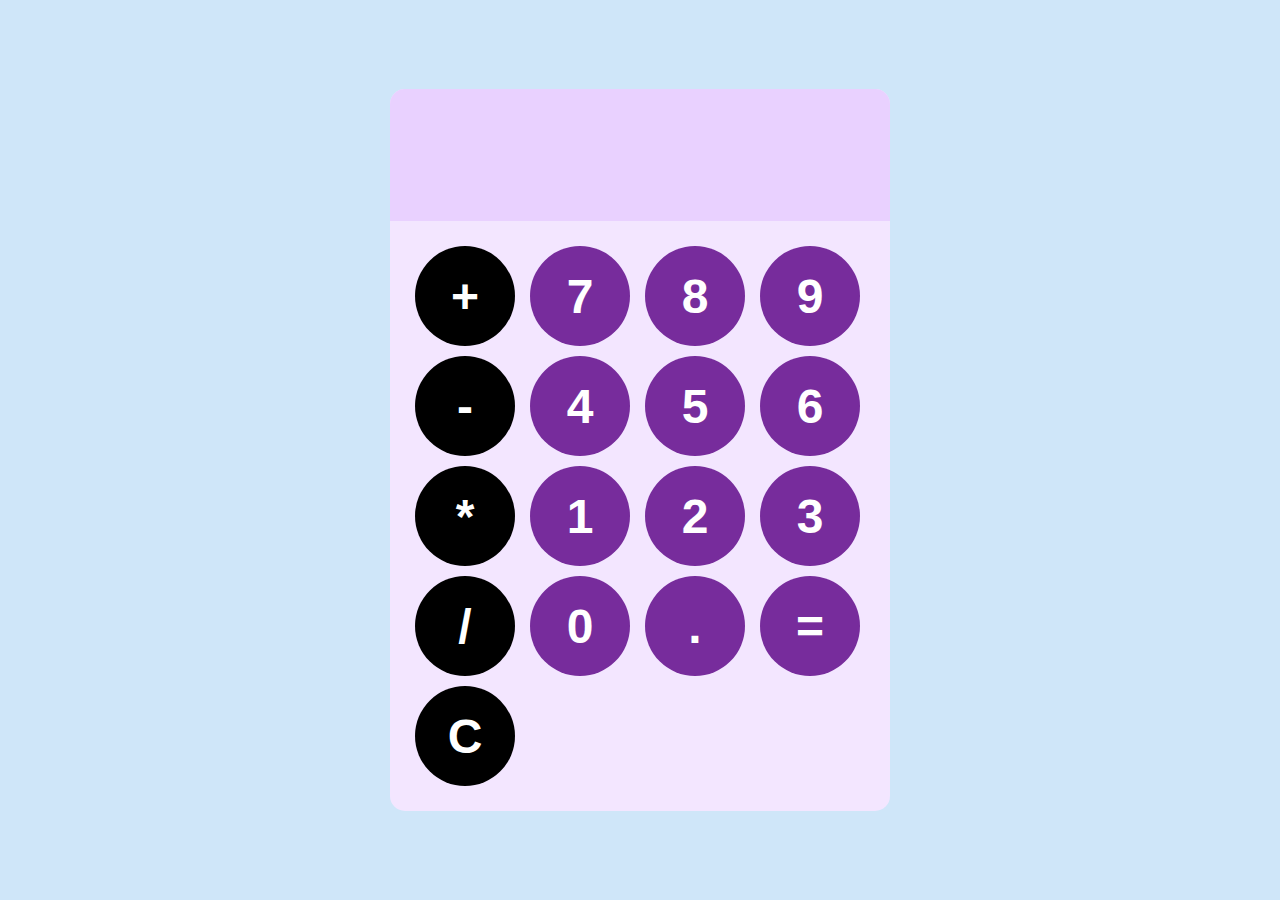
<file: JavaScript/Calculator/index.html>
<!DOCTYPE html>
<html lang="en">

<head>
    <meta charset="UTF-8">
    <meta name="viewport" content="width=device-width, initial-scale=1.0">
    <title>Document</title>
    <link rel="stylesheet" href="styles.css">
</head>

<body>

    <div id="calculator">
        <input id="display" readonly>
        <div id="keys">
            <button onclick="appendToDisplay('+')" class="operator-btn">+</button>
            <button onclick="appendToDisplay('7')">7</button>
            <button onclick="appendToDisplay('8')">8</button>
            <button onclick="appendToDisplay('9')">9</button>
            <button onclick="appendToDisplay('-')" class="operator-btn">-</button>
            <button onclick="appendToDisplay('4')">4</button>
            <button onclick="appendToDisplay('5')">5</button>
            <button onclick="appendToDisplay('6')">6</button>
            <button onclick="appendToDisplay('*')" class="operator-btn">*</button>
            <button onclick="appendToDisplay('1')">1</button>
            <button onclick="appendToDisplay('2')">2</button>
            <button onclick="appendToDisplay('3')">3</button>
            <button onclick="appendToDisplay('/')" class="operator-btn">/</button>
            <button onclick="appendToDisplay('0')">0</button>
            <button onclick="appendToDisplay('.')">.</button>
            <button onclick="calculate()">=</button>
            <button onclick="clearDisplay()" class="operator-btn">C</button>
        </div>

    </div>

    <script src="index.js"></script>
</body>

</html>
</file>
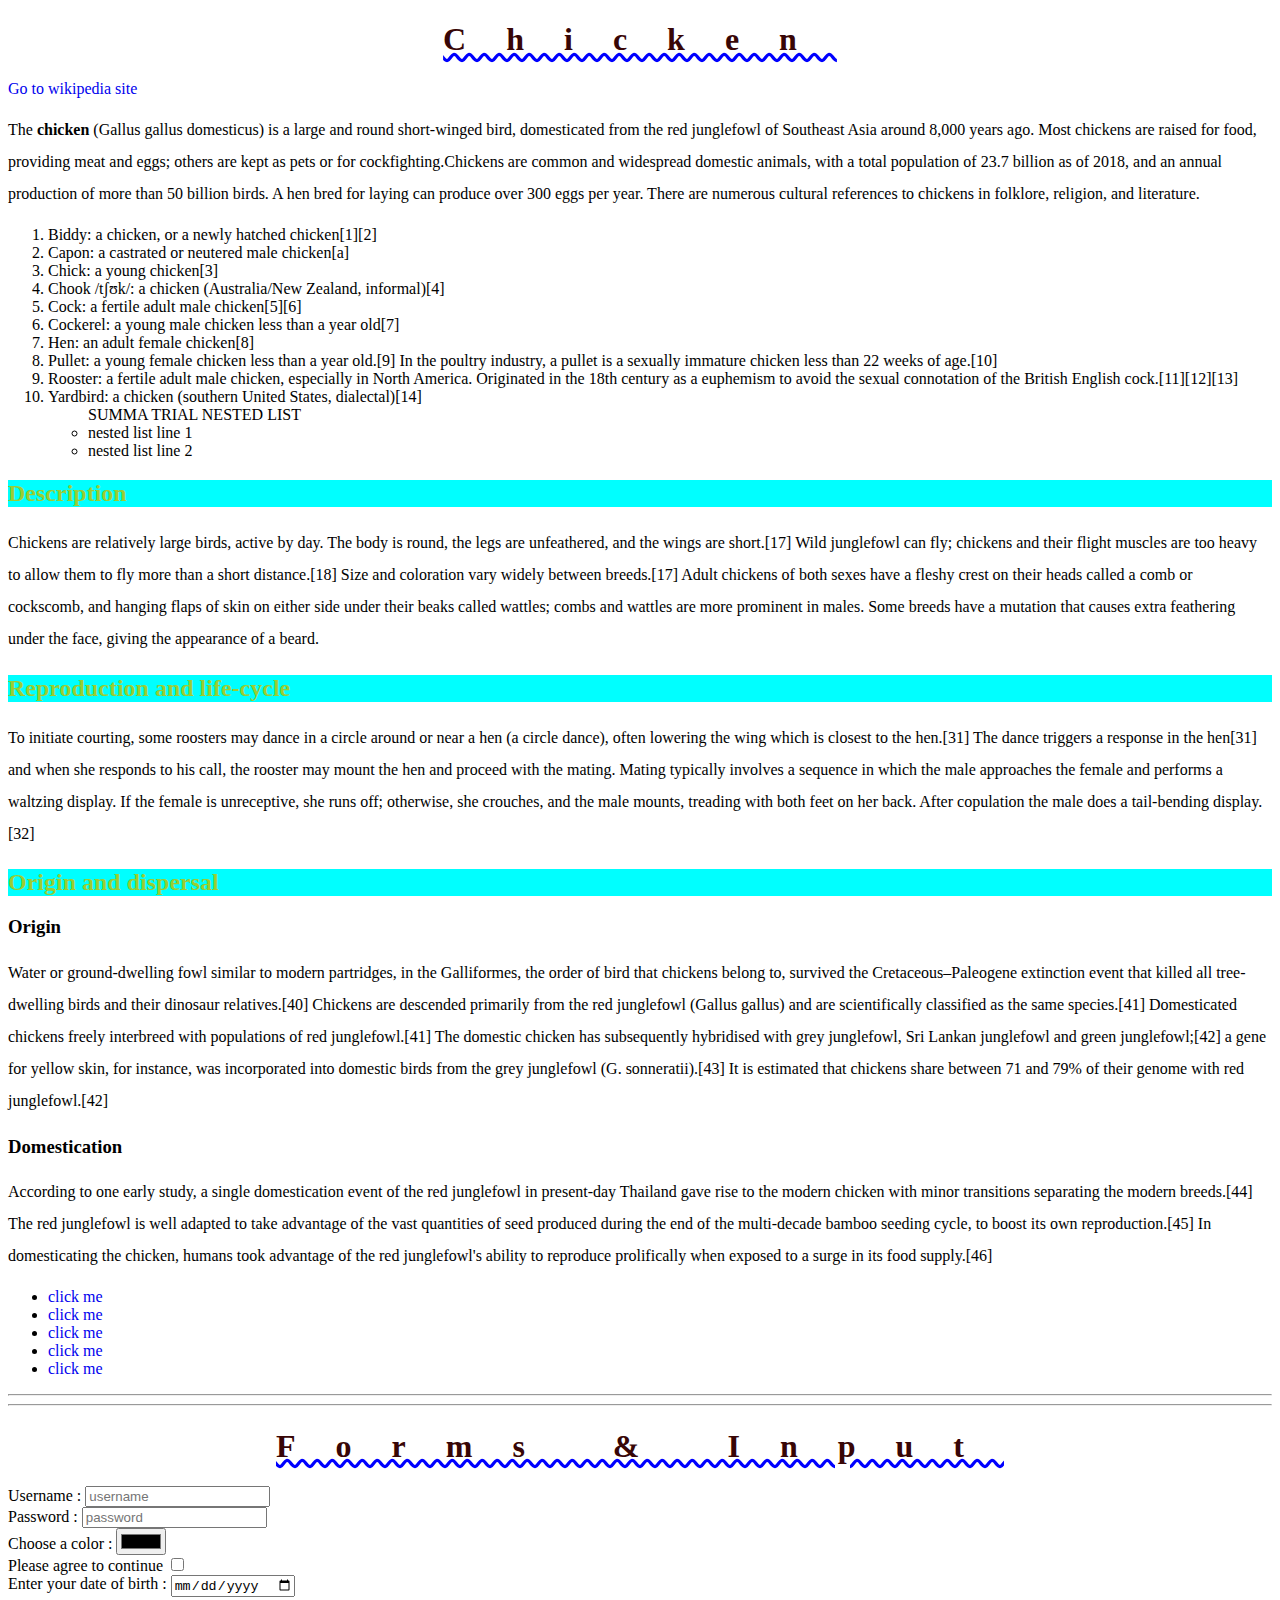
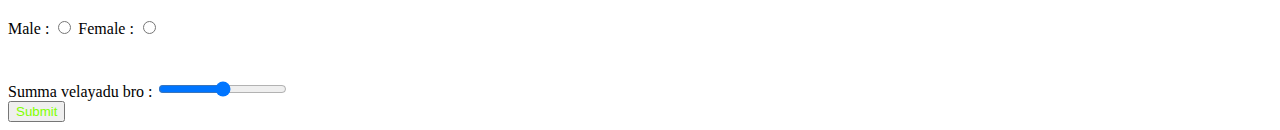
<file: html_css/Chickens/chickens.html>
<!DOCTYPE html>

<html>

<head>
    <title>Chickens-DkPedia</title>
    <link rel="stylesheet" href="styles.css">
</head>

<body>

</body>

</html>


<h1>Chicken</h1>
<a href="https://en.wikipedia.org/wiki/Chicken">Go to wikipedia site</a>

<p>The <b>chicken</b> (Gallus gallus domesticus) is a large and round short-winged bird, domesticated from the red
    junglefowl of Southeast Asia around 8,000 years ago. Most chickens are raised for food, providing meat and eggs;
    others
    are kept as pets or for cockfighting.Chickens are common and widespread domestic animals, with a total population of
    23.7 billion as of 2018, and an annual production of more than 50 billion birds. A hen bred for laying can produce
    over
    300 eggs per year. There are numerous cultural references to chickens in folklore, religion, and literature.</p>

<ol>
    <li>Biddy: a chicken, or a newly hatched chicken[1][2]</li>
    <li>Capon: a castrated or neutered male chicken[a]</li>
    <li>Chick: a young chicken[3]</li>
    <li>Chook /tʃʊk/: a chicken (Australia/New Zealand, informal)[4]</li>
    <li>Cock: a fertile adult male chicken[5][6]</li>
    <li>Cockerel: a young male chicken less than a year old[7]</li>
    <li>Hen: an adult female chicken[8]</li>
    <li>Pullet: a young female chicken less than a year old.[9] In the poultry industry, a pullet is a sexually immature
        chicken less than 22 weeks of age.[10]</li>
    <li>Rooster: a fertile adult male chicken, especially in North America. Originated in the 18th century as a
        euphemism to avoid the sexual connotation of the British English cock.[11][12][13]</li>
    <li>Yardbird: a chicken (southern United States, dialectal)[14]</li>
    <ul>SUMMA TRIAL NESTED LIST
        <li>nested list line 1</li>
        <li>nested list line 2</li>
    </ul>
</ol>

<h2>Description</h2>
<p>Chickens are relatively large birds, active by day. The body is round, the legs are unfeathered, and the wings are
    short.[17] Wild junglefowl can fly; chickens and their flight muscles are too heavy to allow them to fly more than a
    short distance.[18] Size and coloration vary widely between breeds.[17] Adult chickens of both sexes have a fleshy
    crest
    on their heads called a comb or cockscomb, and hanging flaps of skin on either side under their beaks called
    wattles;
    combs and wattles are more prominent in males. Some breeds have a mutation that causes extra feathering under the
    face,
    giving the appearance of a beard.</p>
<h2>Reproduction and life-cycle</h2>
<p>To initiate courting, some roosters may dance in a circle around or near a hen (a circle dance), often lowering the
    wing which is closest to the hen.[31] The dance triggers a response in the hen[31] and when she responds to his
    call, the rooster may mount the hen and proceed with the mating. Mating typically involves a sequence in which the
    male approaches the female and performs a waltzing display. If the female is unreceptive, she runs off; otherwise,
    she crouches, and the male mounts, treading with both feet on her back. After copulation the male does a
    tail-bending display.[32]</p>
<h2>Origin and dispersal</h2>
<h3>Origin</h3>
<p>Water or ground-dwelling fowl similar to modern partridges, in the Galliformes, the order of bird that chickens
    belong to, survived the Cretaceous–Paleogene extinction event that killed all tree-dwelling birds and their dinosaur
    relatives.[40] Chickens are descended primarily from the red junglefowl (Gallus gallus) and are scientifically
    classified as the same species.[41] Domesticated chickens freely interbreed with populations of red junglefowl.[41]
    The domestic chicken has subsequently hybridised with grey junglefowl, Sri Lankan junglefowl and green
    junglefowl;[42] a gene for yellow skin, for instance, was incorporated into domestic birds from the grey junglefowl
    (G. sonneratii).[43] It is estimated that chickens share between 71 and 79% of their genome with red junglefowl.[42]
</p>
<h3>Domestication</h3>
<p>According to one early study, a single domestication event of the red junglefowl in present-day Thailand gave rise to
    the modern chicken with minor transitions separating the modern breeds.[44] The red junglefowl is well adapted to
    take advantage of the vast quantities of seed produced during the end of the multi-decade bamboo seeding cycle, to
    boost its own reproduction.[45] In domesticating the chicken, humans took advantage of the red junglefowl's ability
    to reproduce prolifically when exposed to a surge in its food supply.[46]</p>

<nav>
    <ul>
        <li><a href="ww.dk1.com">click me</a></li>
        <li><a href="ww.dk2.com">click me</a></li>
        <li><a href="ww.dk3.com">click me</a></li>
        <li><a href="ww.dk4.com">click me</a></li>
        <li><a href="ww.dk5.com">click me</a></li>
    </ul>
</nav>


<hr>
<hr>

<h1>Forms & Input</h1>

<form action="/database">
    <label for="username">Username : </label>
    <input type="text" id="username" placeholder="username" name="username" required>
    <br>
    <label for="password">Password : </label>
    <input type="password" id="passowrd" placeholder="password" name="password" required>
    <br>
    <label for="color">Choose a color : </label>
    <input type="color" id="color" name="color">
    <br>
    <label for="tnc">Please agree to continue</label>
    <input type="checkbox" id="tnc" name="I agree to the Terms and Conditions">
    <br>
    <label for="dob">Enter your date of birth : </label>
    <input type="date" id="dob" name="dob">
    <br>
    <p>
        <label for="male">Male : </label>
        <input type="radio" id="male" name="gender" value="m">
        <label for="female">Female : </label>
        <input type="radio" id="female" name="gender" value="f">
    </p>
    <br>
    <label for="summa">Summa velayadu bro : </label>
    <input type="range" id="summa" name="summa" value=0 min="-10" max="10">
    <br>
    <button type=" button">Submit</button>
</form>
</file>
<file: JavaScript/Calculator/styles.css>
body {
    margin: 0;
    display: flex;
    justify-content: center;
    align-items: center;
    height: 100vh;
    background-color: rgb(207, 230, 249);
}

#calculator {
    font-family: Arial, Helvetica, sans-serif;
    background-color: rgb(243, 230, 255);
    border-radius: 15px;
    max-width: 500px;
    overflow: hidden;
}

#display {
    width: 100%;
    padding: 20px;
    font-size: 5rem;
    text-align: left;
    border: none;
    background-color: rgb(233, 209, 255);
    color: rgb(0, 0, 0);
}

#keys {
    display: grid;
    grid-template-columns: repeat(4, 1fr);
    gap: 10px;
    padding: 25px;
}

button {
    width: 100px;
    height: 100px;
    border-radius: 50px;
    border: none;
    background-color: rgb(119, 44, 156);
    color: white;
    font-size: 3rem;
    font-weight: bold;
    cursor: pointer;
}

button:hover {
    background-color: rgb(141, 67, 177);
}

button:active {
    background-color: rgb(193, 118, 231);
}

.operator-btn {
    background-color: rgb(0, 0, 0);
}

.operator-btn:hover {
    background-color: rgb(86, 81, 95);
}

.operator-btn:active {
    background-color: rgb(121, 96, 139)
}
</file>
<file: html_css/Chickens/styles.css>
h1 {
    text-decoration: blue underline wavy;
    text-align: center;
    color: rgb(56, 6, 6);
    letter-spacing: 40px;
}

h2 {
    font-weight: 900;
    color: yellowgreen;
    background-color: cyan;
}

button {
    color: chartreuse;
}

a {
    text-decoration: none;
    /*to remove underline in anchor tags*/
}

p {
    line-height: 2;
}
</file>
